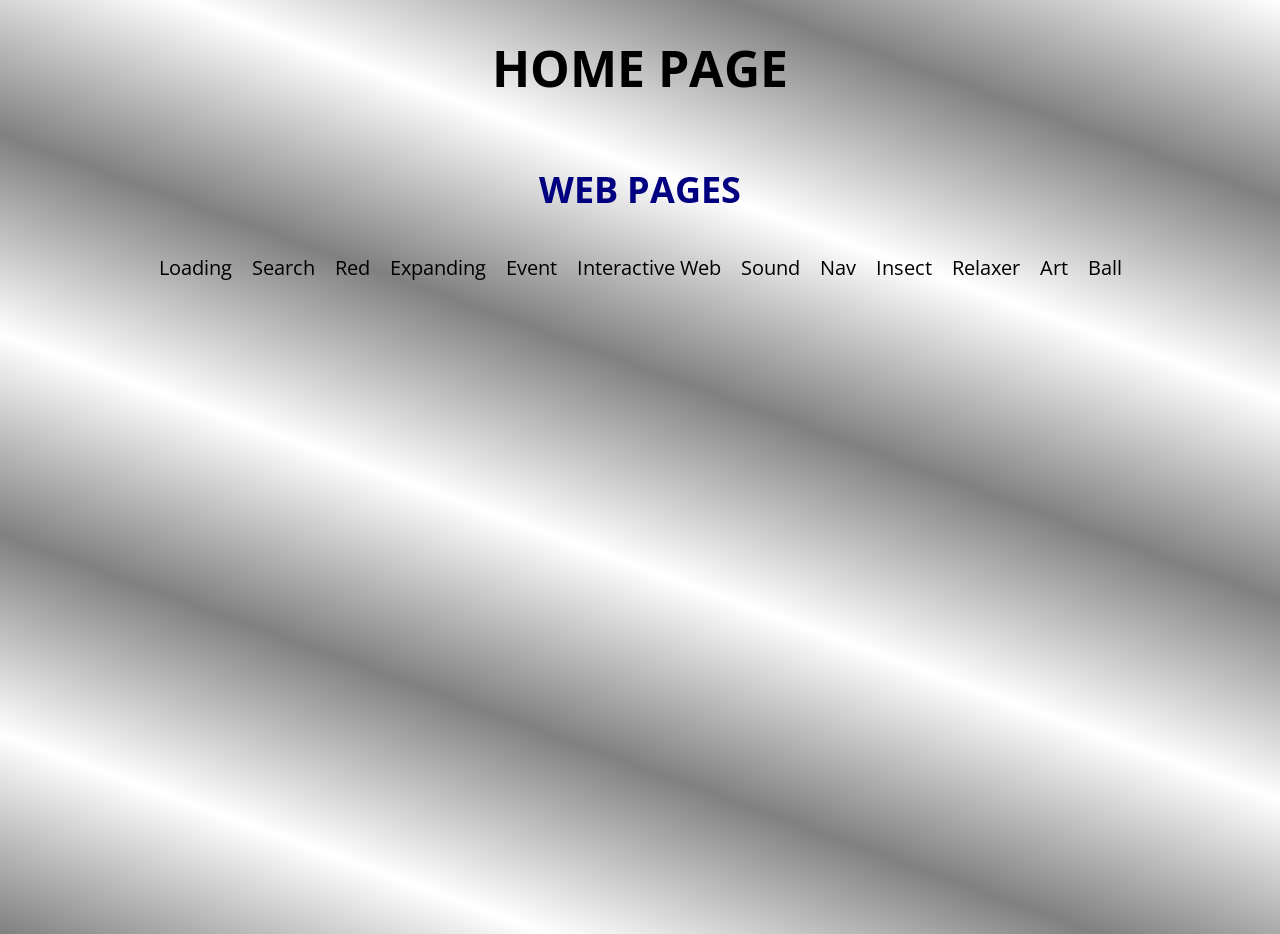
<file: index.html>
<!DOCTYPE html>
<html lang="en">
<head>
    <meta charset="UTF-8">
    <meta name="viewport" content="width=device-width, initial-scale=1.0">
    <title>Home Page</title>
    <link rel="stylesheet" href="style/index.css">
</head>

<body>
    <h1>
        HOME PAGE
    </h1>
    <div class="header">
        <h2>
            WEB PAGES
        </h2>
    </div>
    <div class="pages">
        <li>
            <a href="loading.html">Loading</a>
        </li>
        <li>
            <a href="search.html">Search</a>
        </li>
        <li>
            <a href="red.html">Red</a>
        </li>
        <li>
            <a href="expanding.html">Expanding</a>
        </li>
        <li>
            <a href="event.html">Event</a>
        </li>
        <li>
            <a href="interactivewebpage.html">Interactive Web</a>
        </li>
        <li>
            <a href="sound.html">Sound</a>
        </li>
        <li>
            <a href="nav.html">Nav</a>
        </li>
        <li>
            <a href="insect.html">Insect</a>
        </li>
        <li>
            <a href="relaxer.html">Relaxer</a>
        </li>
        <li>
            <a href="art.html">Art</a>
        </li>
        <li>
            <a href="ball.html">Ball</a>
        </li>

    </div>
    <script src="script/index.js"></script>
</body>
</html>
</file>
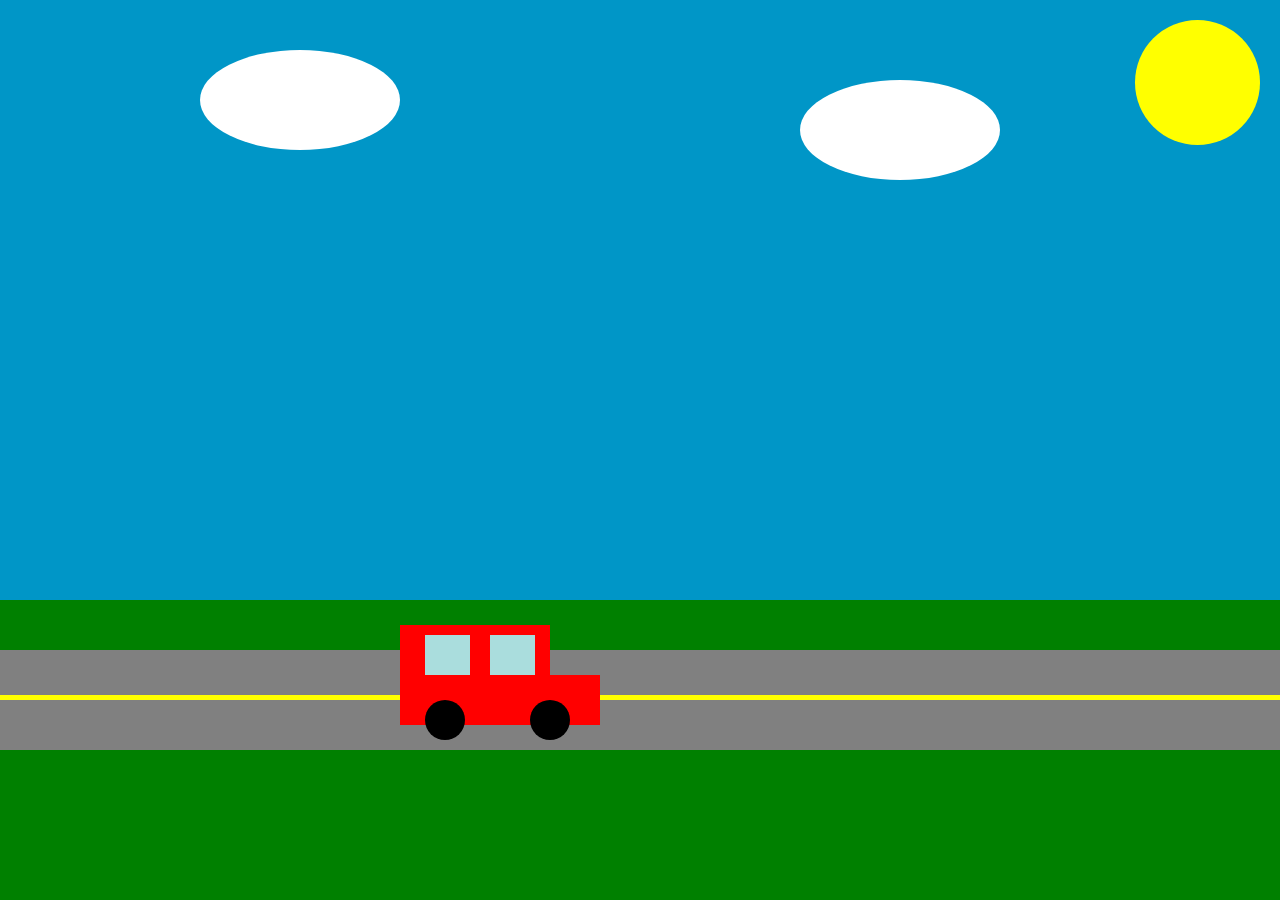
<file: art.html>
<!DOCTYPE html>
<html lang="en">
<head>
    <meta charset="UTF-8">
    <meta name="viewport" content="width=device-width, initial-scale=1.0">
    <title>Art</title>
    <link rel="stylesheet" href="style/art.css">
</head>
<body>
    <div class="road"></div>
    <div class="grass1"></div>
    <div class="cloud1"></div>
    <div class="cloud2"></div>
    <div class="sun"></div>
    <div class="grass2"></div>
    <div class="yellowLine"></div>
    <div class="car1"></div>
    <div class="car2"></div>
    <div class="window1"></div>
    <div class="window2"></div>
    <div class="wheel1"></div>
    <div class="wheel2"></div>
</body>
</html>
</file>
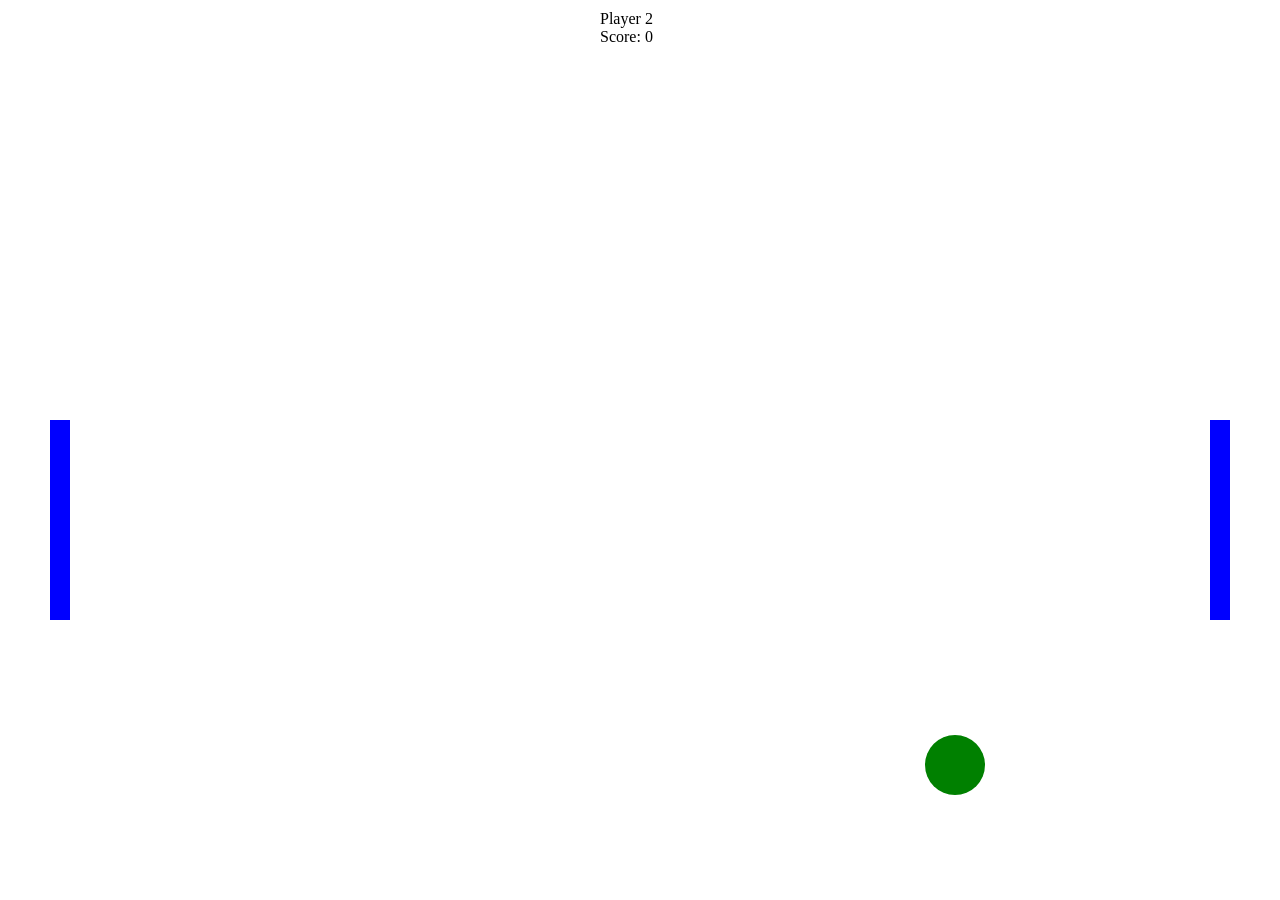
<file: ball.html>
<!DOCTYPE html>
<html lang="en">
<head>
    <meta charset="UTF-8">
    <meta name="viewport" content="width=device-width, initial-scale=1.0">
    <title>Ball</title>
</head>
<body>
    <script src="script/ball.js"></script>
</body>
</html>
</file>
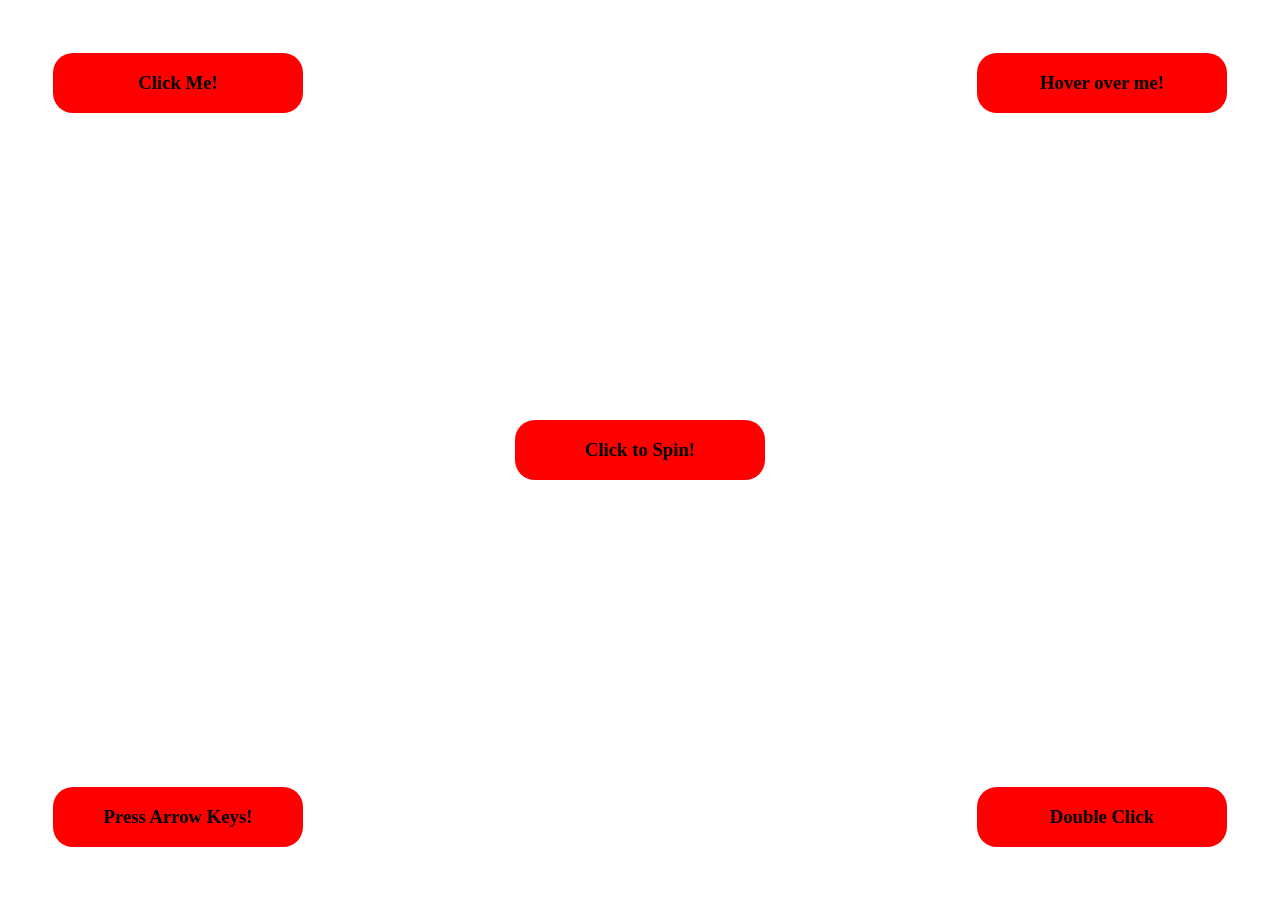
<file: event.html>
<!DOCTYPE html>
<html lang="en">
<head>
    <meta charset="UTF-8">
    <meta name="viewport" content="width=device-width, initial-scale=1.0">
    <title>event</title>
    <link rel="stylesheet" href="style/event.css">
</head>
<body>
    <div class="rectangle click">
        <h3>Click Me!</h3>
    </div>
    <div class="rectangle move">
        <h3>Press Arrow Keys!</h3>
    </div>
    <div class="rectangle spin start">
        <h3>Click to Spin!</h3>
    </div>
    <div class="rectangle hover">
        <h3>Hover over me!</h3>
    </div>
    <div class="rectangle dblclick">
        <h3>Double Click</h3>
    </div>
    <script src="script/event.js"></script>
</body>
</html>
</file>
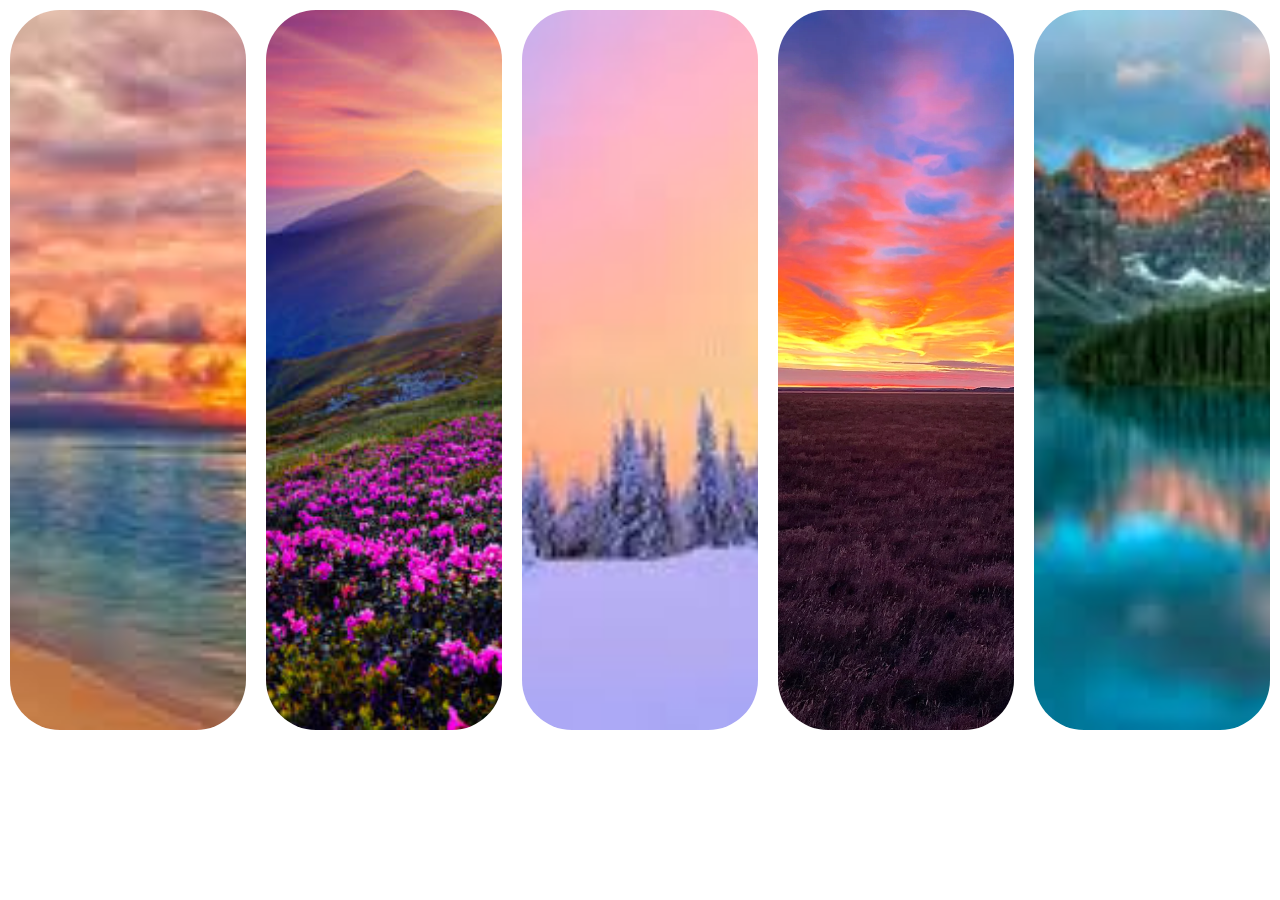
<file: expanding.html>
<!DOCTYPE html>
<html lang="en">
<head>
    <meta charset="UTF-8">
    <meta name="viewport" content="width=device-width, initial-scale=1.0">
    <title>Expanding</title>
    <link rel="stylesheet" href="style/expanding.css">
</head>
<body>
    <div class="container"></div>
        <div class="panel" style="background-image: url('images/SunsetBeach.jfif')">
                <h3>Sunset Beach</h3>
        </div>
        <div class="panel" style="background-image: url('images/FlowerValley.jpg')">
                <h3>Flower Valley</h3>
        </div>
        <div class="panel" style="background-image: url('images/SnowForest.jfif')">
                <h3>Snowy Forest</h3>
        </div>
        <div class="panel" style="background-image: url('images/SunsetPlains.webp')">
                <h3>Sunset Plains</h3>
        </div>
        <div class="panel" style="background-image: url('images/MountainLake.jfif')">
                <h3>Mountain Lake</h3>
        </div>
    <script src="script/expanding.js"></script>
</body>
</html>
</file>
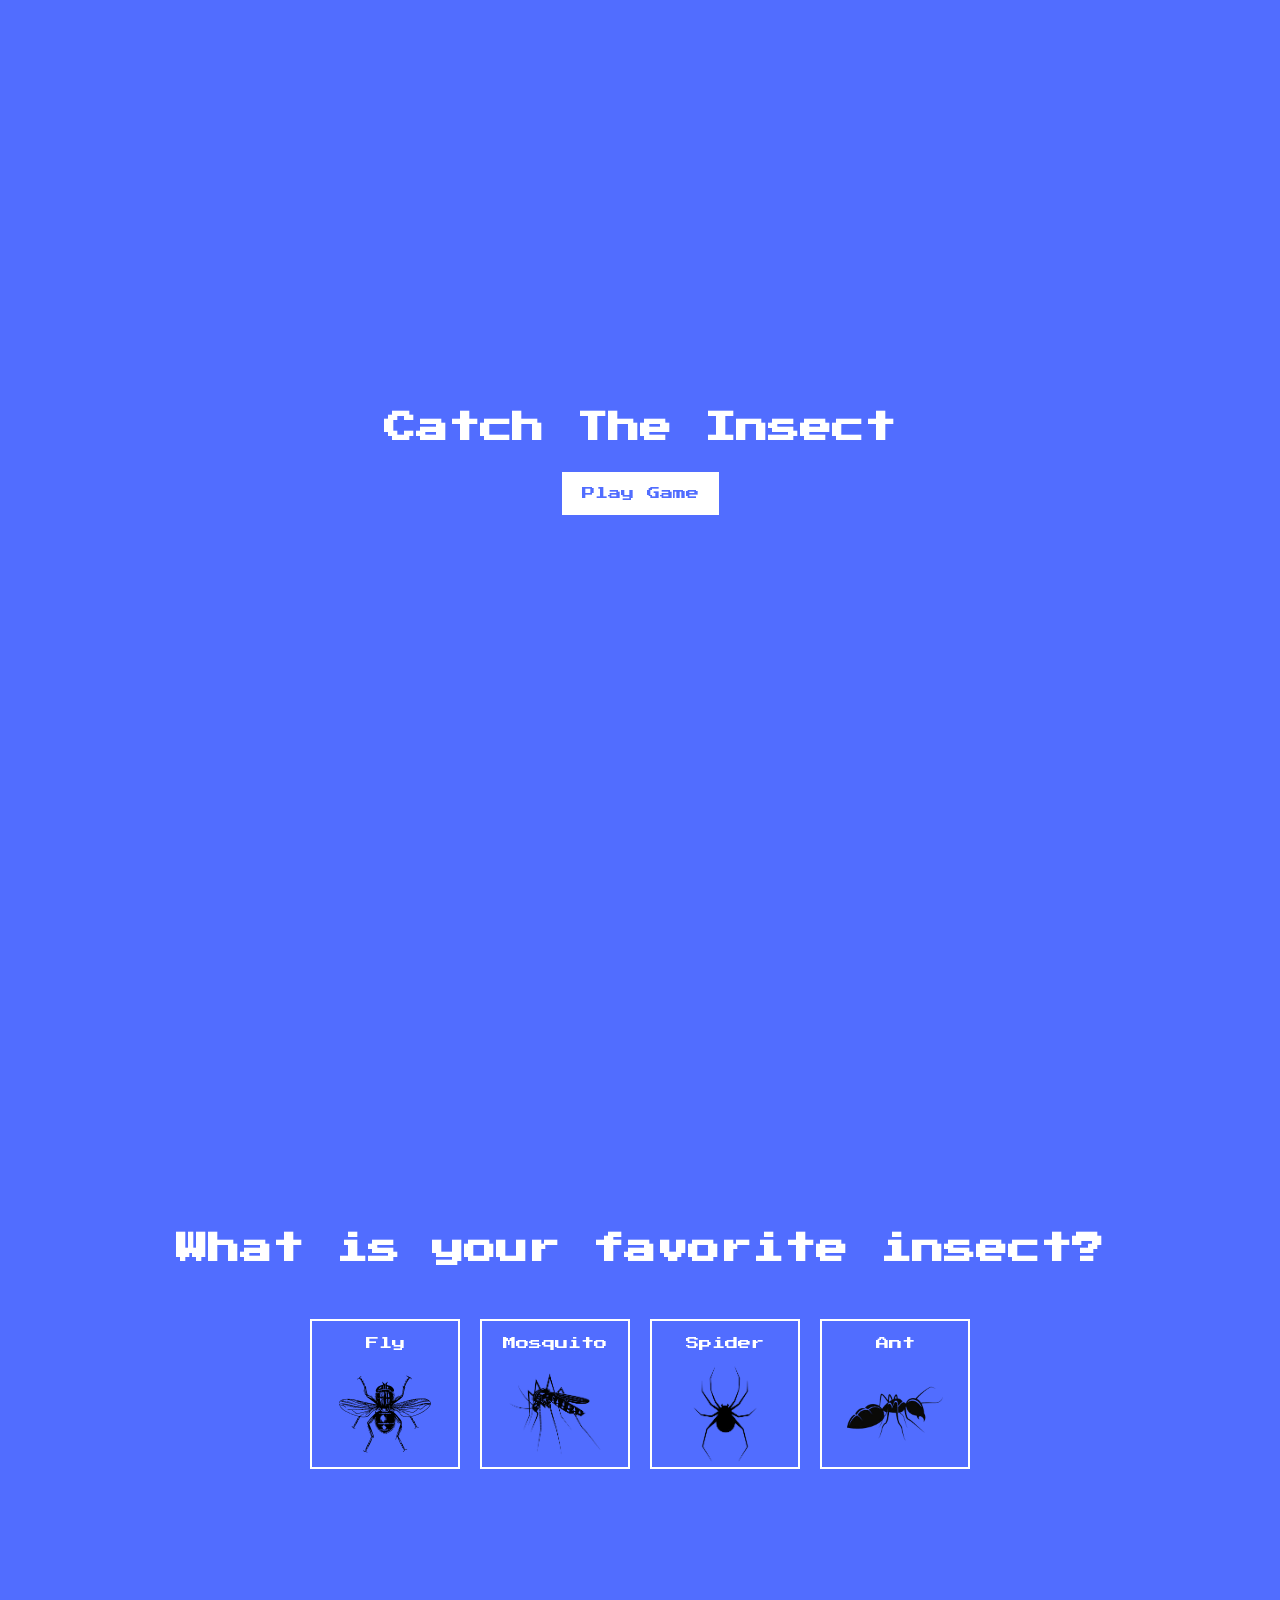
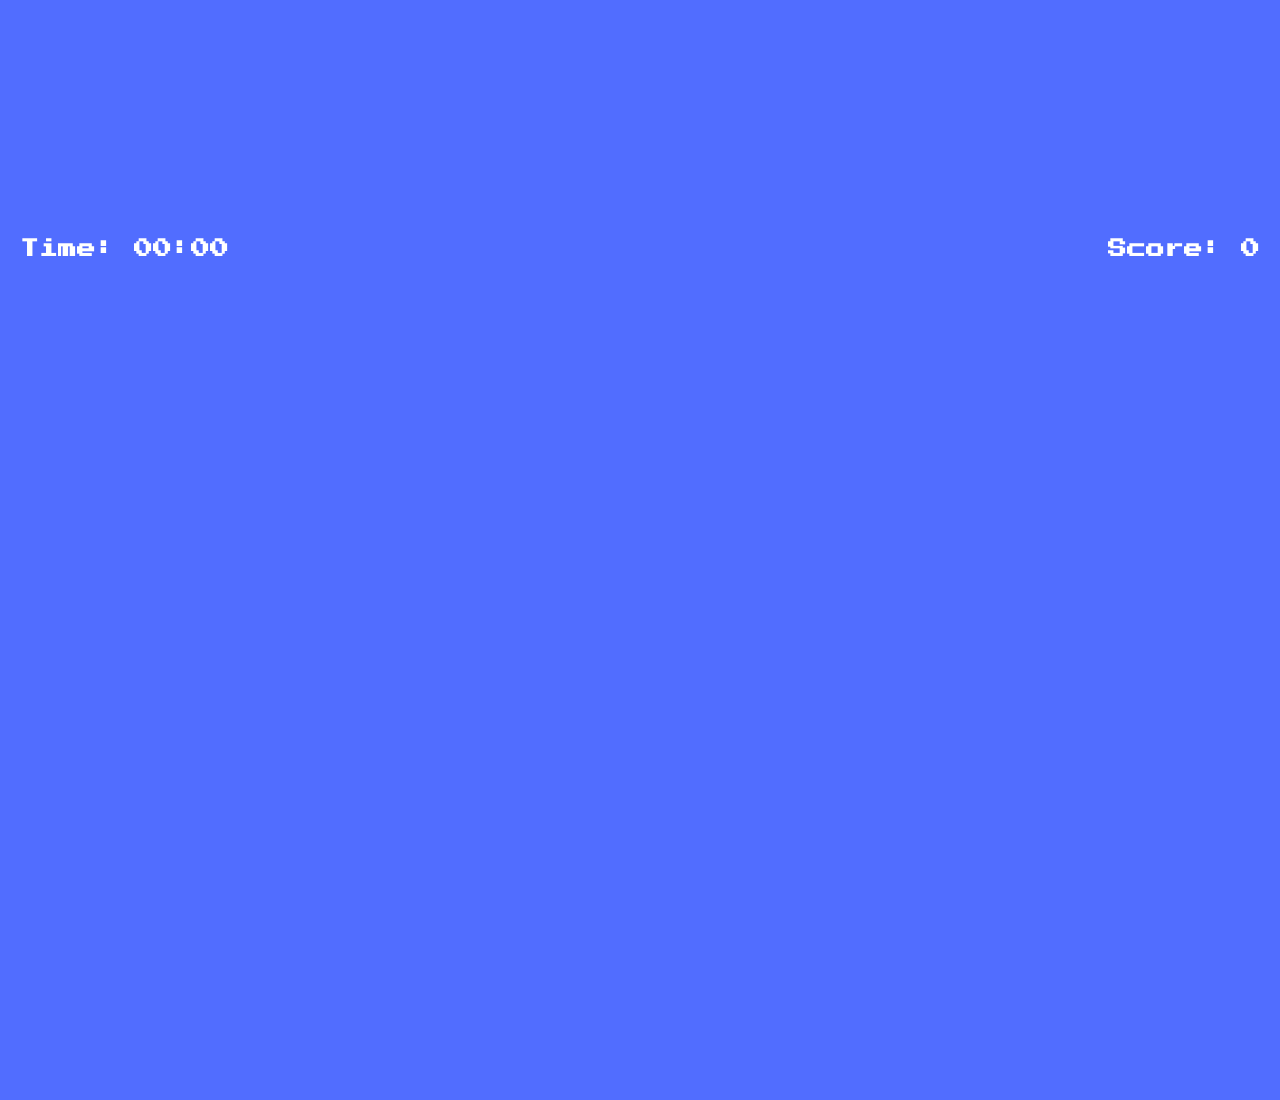
<file: insect.html>
<!DOCTYPE html>
<html lang="en">
<head>
    <meta charset="UTF-8">
    <meta name="viewport" content="width=device-width, initial-scale=1.0">
    <title>Insect Game</title>
    <link rel="stylesheet" href="style/insect.css">
</head>
<body>
    <div class="screen">
        <h1>Catch The Insect</h1>
        <button class="btn" id="start-btn">Play Game</button>
    </div>

    <div class="screen">
        <h1>What is your favorite insect?</h1>
        <ul class = "insects-list">
            <li>
                <button class="choose-insect-btn">
                    <p>Fly</p>
                    <img src="images/fly.png" alt="Fly">
                </button>
            </li>
            <li>
                <button class="choose-insect-btn">
                    <p>Mosquito</p>
                    <img src="images/mosquito.png" alt="Mosquito">
                </button>
            </li>
            <li>
                <button class="choose-insect-btn">
                    <p>Spider</p>
                    <img src="images/spider.png" alt="Spider">
                </button>
            </li>
            <li>
                <button class="choose-insect-btn">
                    <p>Ant</p>
                    <img src="images/ant.png" alt="Ant">
                </button>
            </li>
        </ul>
    </div>

    <div class="screen game-container" id="game-container">
        <h3 id="time" class="time">Time: 00:00</h3>
        <h3 id="score" class="score">Score: 0</h3>
        <h5 id="message" class="message">
            Are you annoyed yet? <br>
            You are playing an impossible game!!
        </h5>
    </div>

    <script src="script/insect.js"></script>
</body>
</html>
</file>
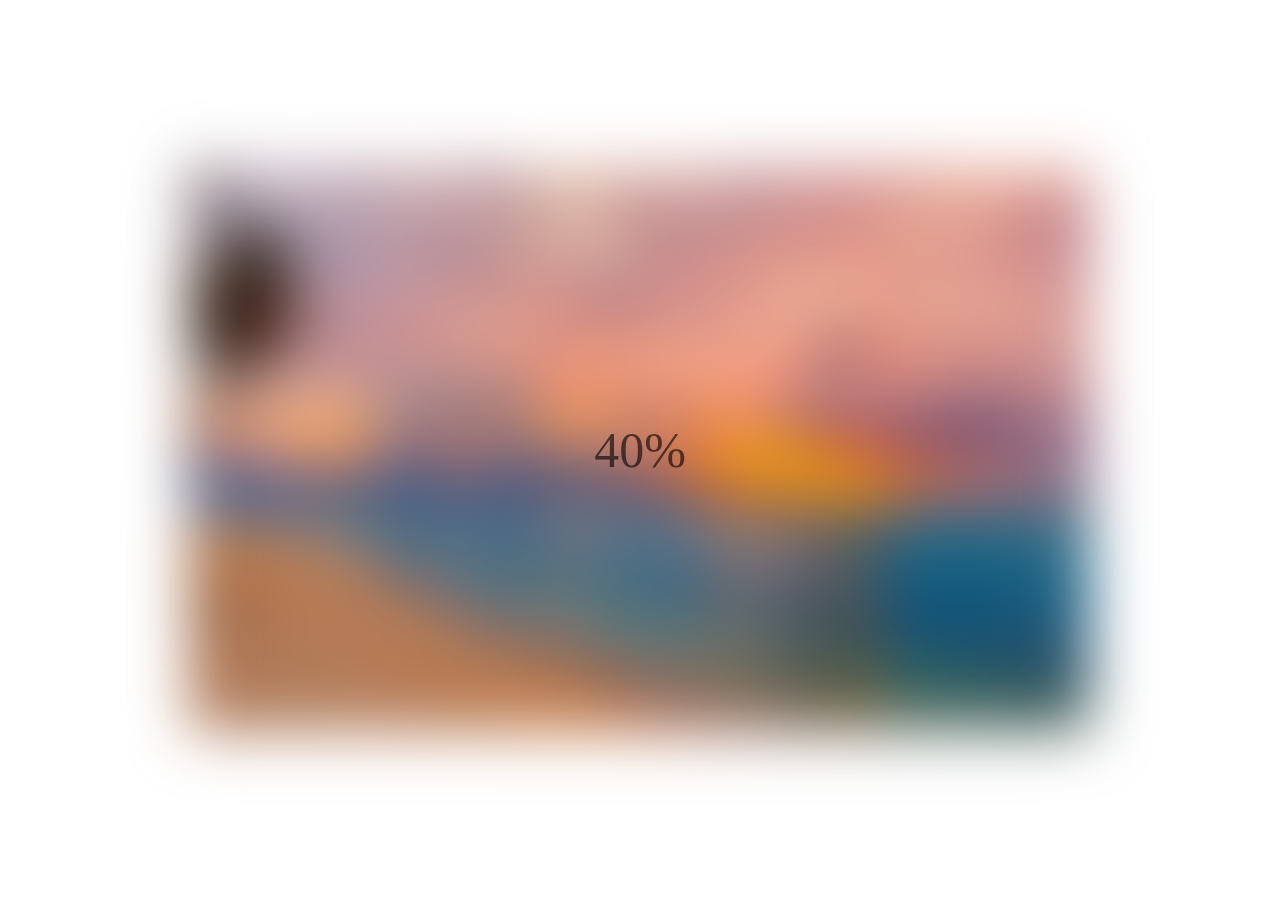
<file: loading.html>
<!DOCTYPE html>
<html lang="en">
<head>
    <meta charset="UTF-8">
    <meta name="viewport" content="width=device-width, initial-scale=1.0">
    <title>Loading</title>
    <link rel="stylesheet" href="style/loading.css">
</head>
<body>
    <section class="bg"></section>
    <div class="loading-text">0%</div>
    <script src="script/loading.js"></script>
</body>
</html>
</file>
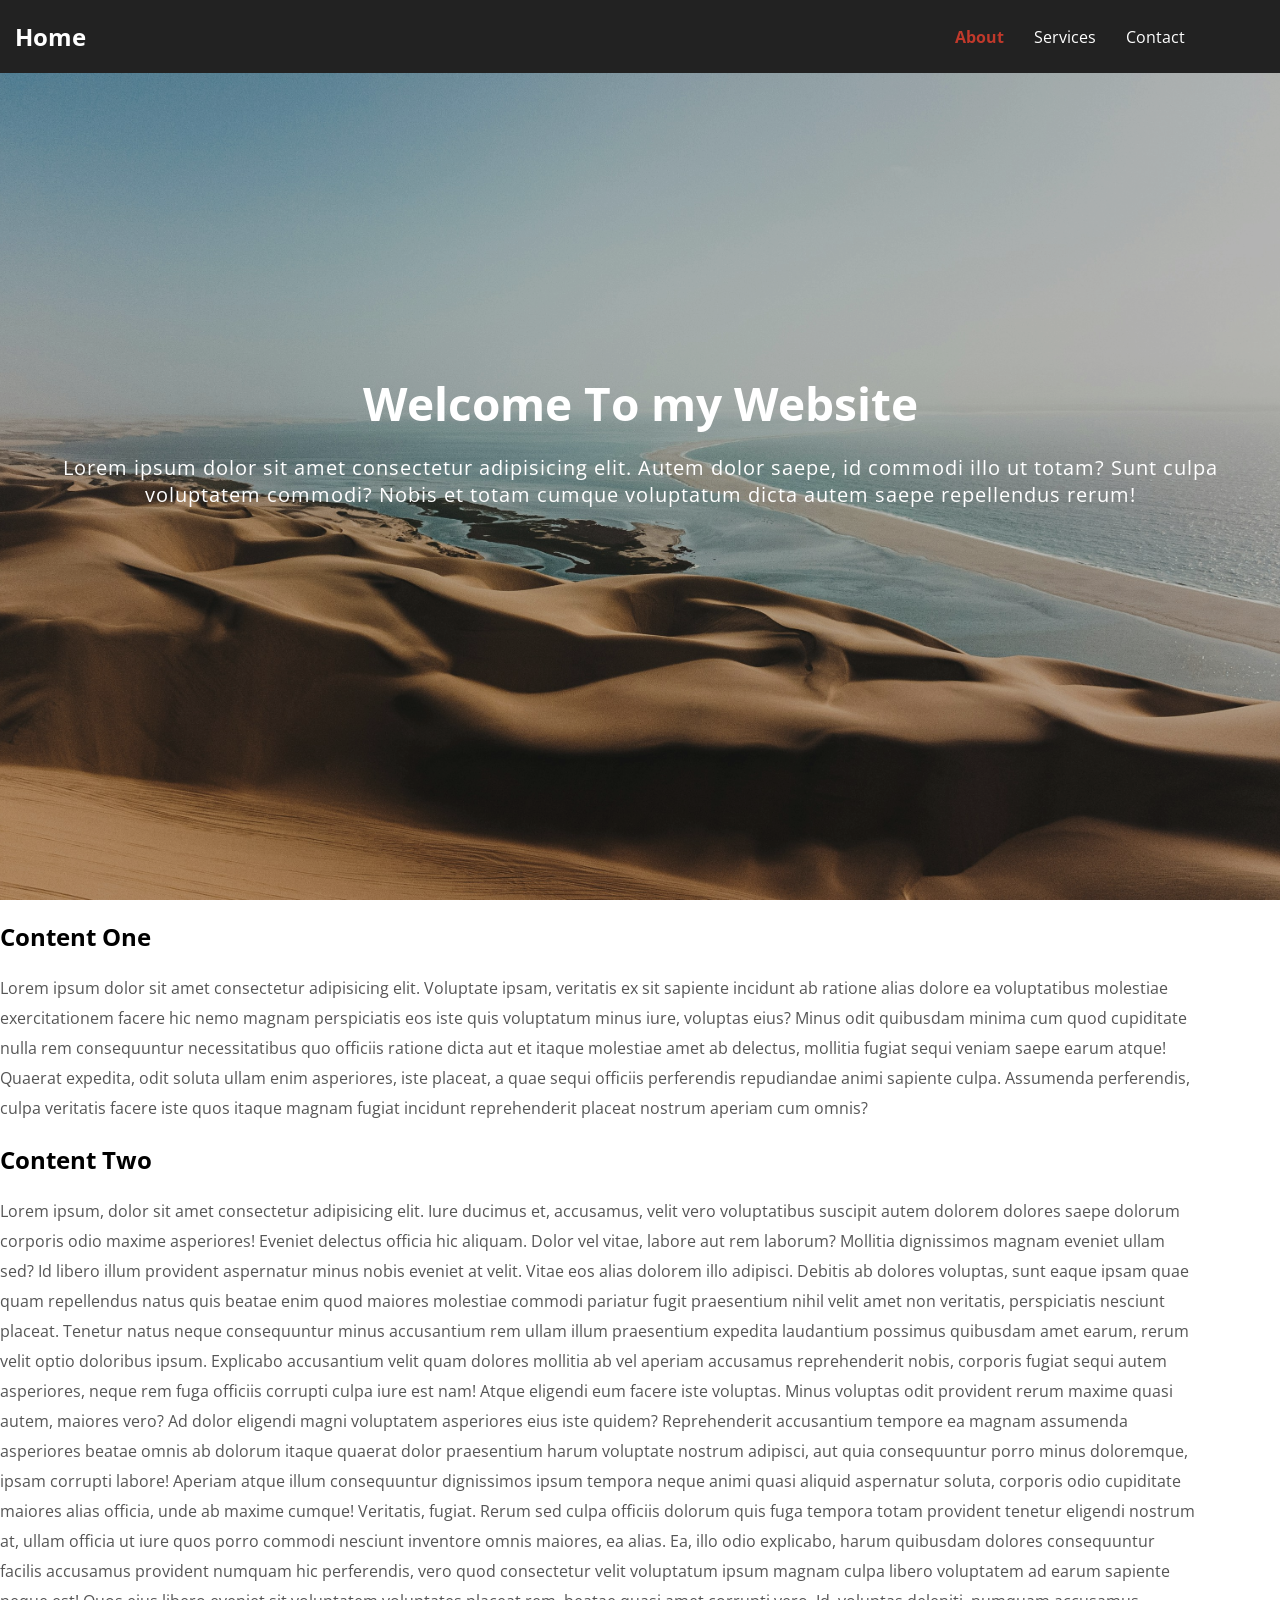
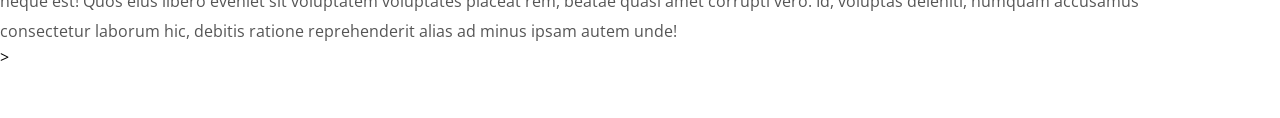
<file: nav.html>
<!DOCTYPE html>
<html lang="en">

    <head>
        <meta charset="UTF-8">
        <meta name="viewport" content="width=device-width, initial-scale=1.0">
        <title>Nav Page</title>
        <link rel="stylesheet" href="style/nav.css">
    </head>

    <body>
        <nav class="nav">
            <div class="container">
                <h1 class="logo">
                    <a href="index.html">Home</a>
                </h1>
                <ul>
                    <li>
                        <a class="current" href="#">About</a>
                    </li>
                    <li>
                        <a href="#">Services</a>
                    </li>
                    <li>
                        <a href="#">Contact</a>
                    </li>
                </ul>
            </div>
        </nav>

        <div class="hero">
            <div class="container">
                <h1>Welcome To my Website</h1>
                <p> Lorem ipsum dolor sit amet consectetur adipisicing elit. Autem dolor saepe, id commodi illo ut totam? Sunt culpa voluptatem commodi? Nobis et totam cumque voluptatum dicta autem saepe repellendus rerum!</p>
            </div>
        </div>

        <section class="container content">
            <h2>Content One</h2>
            <p>Lorem ipsum dolor sit amet consectetur adipisicing elit. Voluptate ipsam, veritatis ex sit sapiente incidunt ab ratione alias dolore ea voluptatibus molestiae exercitationem facere hic nemo magnam perspiciatis eos iste quis voluptatum minus iure, voluptas eius? Minus odit quibusdam minima cum quod cupiditate nulla rem consequuntur necessitatibus quo officiis ratione dicta aut et itaque molestiae amet ab delectus, mollitia fugiat sequi veniam saepe earum atque! Quaerat expedita, odit soluta ullam enim asperiores, iste placeat, a quae sequi officiis perferendis repudiandae animi sapiente culpa. Assumenda perferendis, culpa veritatis facere iste quos itaque magnam fugiat incidunt reprehenderit placeat nostrum aperiam cum omnis?</p>
            <h3>Content Two</h3>
            <p>Lorem ipsum, dolor sit amet consectetur adipisicing elit. Iure ducimus et, accusamus, velit vero voluptatibus suscipit autem dolorem dolores saepe dolorum corporis odio maxime asperiores! Eveniet delectus officia hic aliquam. Dolor vel vitae, labore aut rem laborum? Mollitia dignissimos magnam eveniet ullam sed? Id libero illum provident aspernatur minus nobis eveniet at velit. Vitae eos alias dolorem illo adipisci. Debitis ab dolores voluptas, sunt eaque ipsam quae quam repellendus natus quis beatae enim quod maiores molestiae commodi pariatur fugit praesentium nihil velit amet non veritatis, perspiciatis nesciunt placeat. Tenetur natus neque consequuntur minus accusantium rem ullam illum praesentium expedita laudantium possimus quibusdam amet earum, rerum velit optio doloribus ipsum. Explicabo accusantium velit quam dolores mollitia ab vel aperiam accusamus reprehenderit nobis, corporis fugiat sequi autem asperiores, neque rem fuga officiis corrupti culpa iure est nam! Atque eligendi eum facere iste voluptas. Minus voluptas odit provident rerum maxime quasi autem, maiores vero? Ad dolor eligendi magni voluptatem asperiores eius iste quidem? Reprehenderit accusantium tempore ea magnam assumenda asperiores beatae omnis ab dolorum itaque quaerat dolor praesentium harum voluptate nostrum adipisci, aut quia consequuntur porro minus doloremque, ipsam corrupti labore! Aperiam atque illum consequuntur dignissimos ipsum tempora neque animi quasi aliquid aspernatur soluta, corporis odio cupiditate maiores alias officia, unde ab maxime cumque! Veritatis, fugiat. Rerum sed culpa officiis dolorum quis fuga tempora totam provident tenetur eligendi nostrum at, ullam officia ut iure quos porro commodi nesciunt inventore omnis maiores, ea alias. Ea, illo odio explicabo, harum quibusdam dolores consequuntur facilis accusamus provident numquam hic perferendis, vero quod consectetur velit voluptatum ipsum magnam culpa libero voluptatem ad earum sapiente neque est! Quos eius libero eveniet sit voluptatem voluptates placeat rem, beatae quasi amet corrupti vero. Id, voluptas deleniti, numquam accusamus consectetur laborum hic, debitis ratione reprehenderit alias ad minus ipsam autem unde!</p>
       </section>
        <script src="script/nav.js"></script>
    </body>

</html>
>
</file>
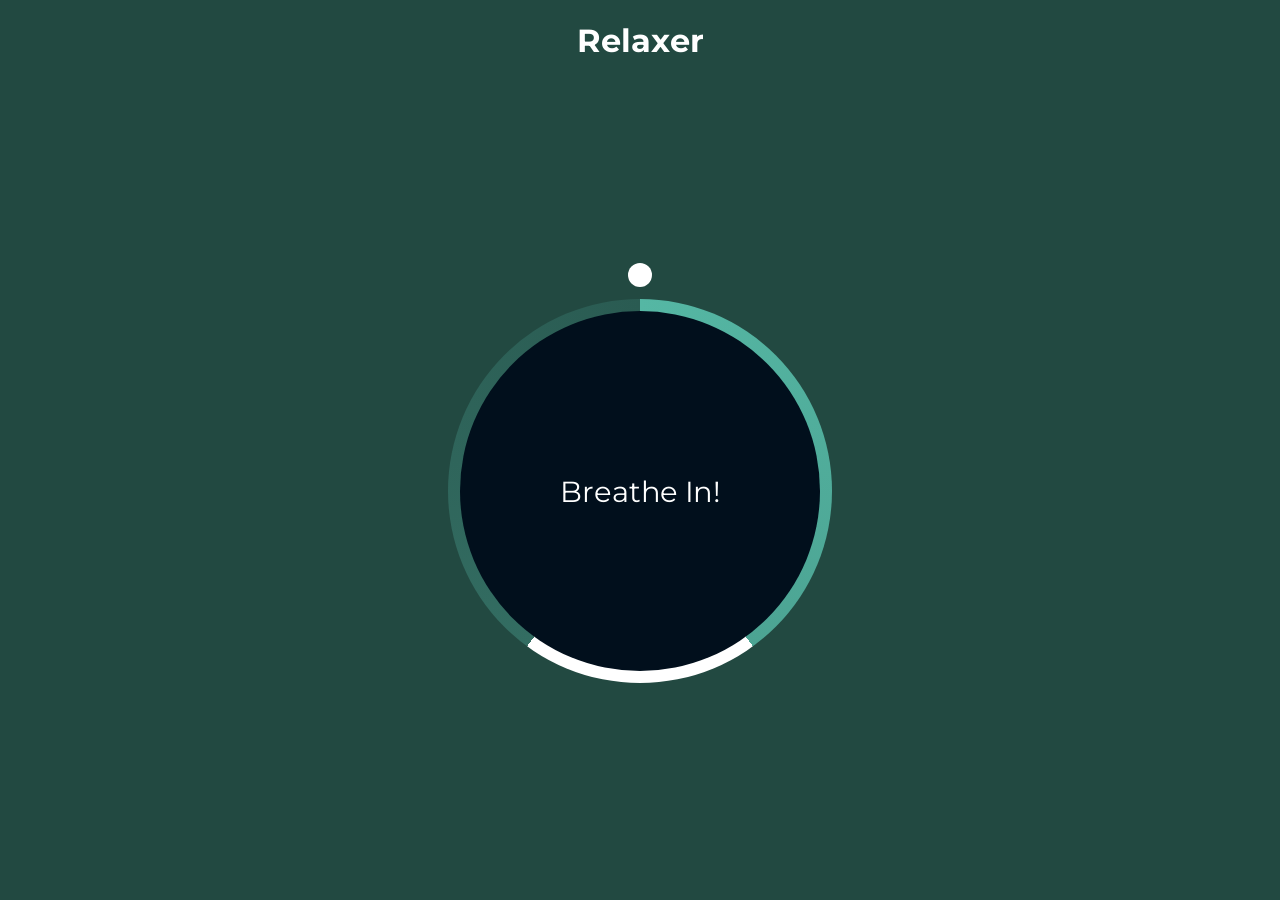
<file: relaxer.html>
<!DOCTYPE html>
<html lang="en">
<head>
    <meta charset="UTF-8">
    <meta name="viewport" content="width=device-width, initial-scale=1.0">
    <title>Relaxer</title>
    <link rel="stylesheet" href="style/relaxer.css">
</head>
<body>
    <h1>Relaxer</h1>
    <div class="container" id="container">
        <div class="circle"></div>

        <p class="text" id="text"></p>
        <div class="gradient-circle"></div>
        <div class="pointer-container">
            <span class="pointer"></span>
        </div>
    </div>



    <script src="script/relaxer.js"></script>
</body>
</html>
</file>
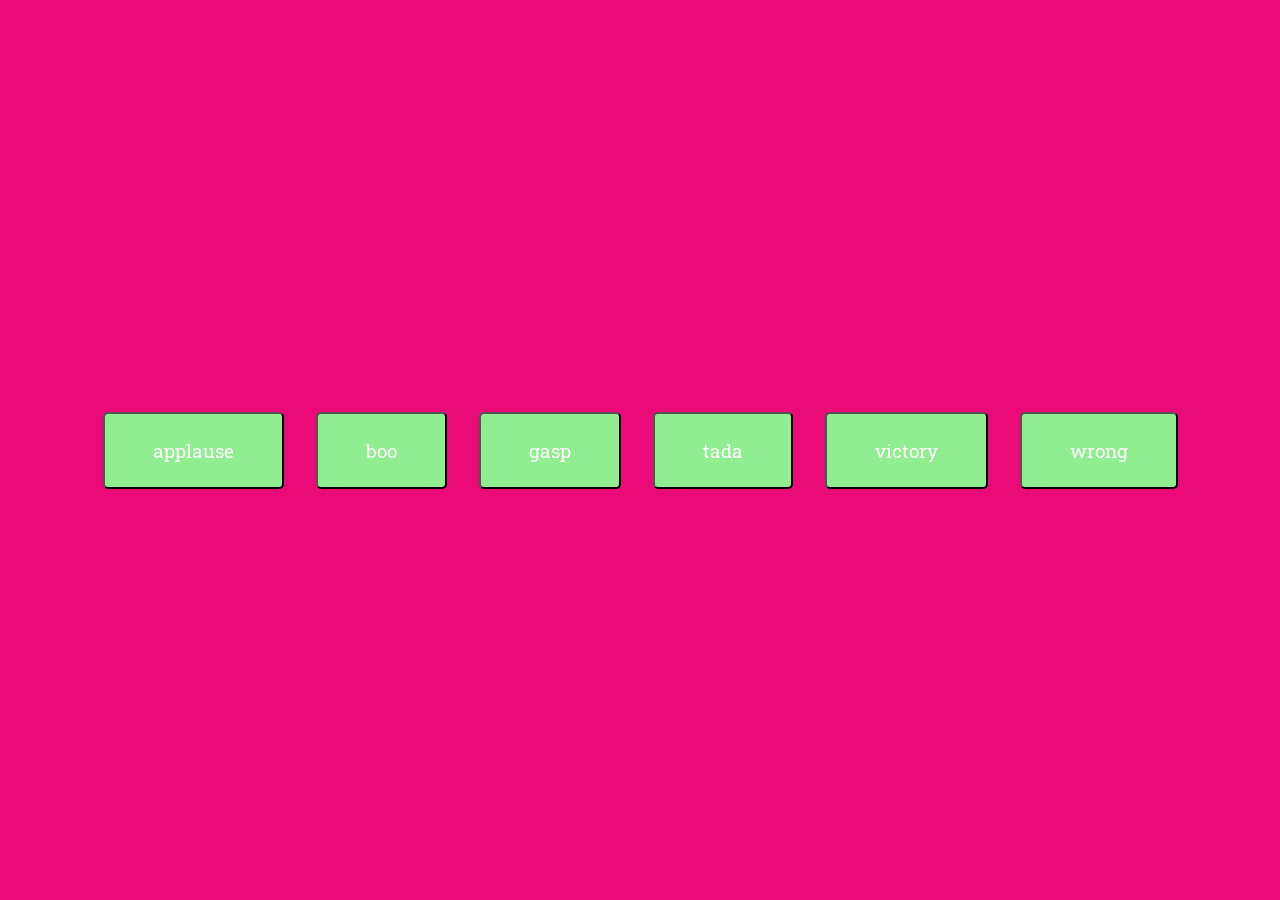
<file: sound.html>
<!DOCTYPE html>
<html lang="en">
<head>
    <meta charset="UTF-8">
    <meta name="viewport" content="width=device-width, initial-scale=1.0">
    <title>Sound</title>
    <link rel="stylesheet" href="style/sound.css">
</head>
<body>
    <audio src="sounds/applause.mp3" class="applause"></audio>
    <audio src="sounds/boo.mp3" class="boo"></audio>
    <audio src="sounds/gasp.mp3" class="gasp"></audio>
    <audio src="sounds/tada.mp3" class="tada"></audio>
    <audio src="sounds/victory.mp3" class="victory"></audio>
    <audio src="sounds/wrong.mp3" class="wrong"></audio>
    <div class="buttons"></div>
    <script src="script/sound.js"></script>
</body>
</html>
</file>
<file: style/index.css>
@import url('https://fonts.googleapis.com/css2?family=Open+Sans:ital,wght@0,300..800;1,300..800&family=Roboto+Slab:wght@100..900&display=swap');

* {
    box-sizing: border-box;
}

body {
    font-family: "Open Sans", sans-serif;
    background: linear-gradient(20deg, grey, white, grey, white, grey, white, grey, white);
    text-decoration: none;
    position: flex;
    height: 100vh;
    justify-content: center;
    margin: 0;
    padding: 0;
    overflow: hidden;
}

h1 {
    display: flex;
    align-content: center;
    justify-content: center;
    font-size: 50px;
    font-weight: bold;
}

.header {
    display: flex;
    align-content: center;
    justify-content: center;
    font-size: 24px;
    color: navy;
    cursor:
}

 h2:hover {
    cursor: pointer;
}

.pages {
    display: flex;
    justify-content: center;
    align-content: center;
    text-decoration: none;
    list-style-type: none;
    font-size: 20px;
    margin: 0;
}

 li {
    margin: 0;
    padding: 10px 10px;
}

a {
    color: black;
    text-decoration: none;
}

a:hover {
    color: maroon;
    transition: 0.2s ease-in;
    font-size: 25px;
    font-weight: bold;
}
</file>
<file: style/art.css>
* {
    box-sizing: border-box;
}

body {
    overflow: hidden;
    background: #0096c7;
}

.road {
    background: grey;
    position: absolute;
    height: 100px;
    width: 300vh;
    margin: 0;
    overflow: hidden;
    bottom: 150px;
    left: -20px
}

.grass1 {
    background: green;
    position: absolute;
    height: 150px;
    width: 300vh;
    bottom: 0px;
    left: -20px;
}

.grass2 {
    background: green;
    position: absolute;
    height: 50px;
    width: 300vh;
    bottom: 250px;
    left: -20px;
}

.yellowLine {
    background: yellow;
    position: absolute;
    height: 5px;
    width: 300vh;
    bottom: 200px;
    left: -20px;
}

.sun {
    position: absolute;
    background: yellow;
    height: 125px;
    width: 125px;
    border-radius: 50%;
    top: 20px;
    right: 20px;
    z-index: 20;
}

.cloud1 {
    position: absolute;
    background: #ffffff;
    height: 100px;
    width: 200px;
    top: 80px;
    right: 280px;
    border-radius: 50%;
    z-index: 50;
    border-color: black;
}

.cloud2 {
    position: absolute;
    background: #ffffff;
    height: 100px;
    width: 200px;
    left: 200px;
    top: 50px;
    border-radius: 50%;
    border: 5px;
    border-color: black;
    z-index: 40;
}

.car1 {
    position: absolute;
    background: red;
    width: 200px;
    height: 50px;
    bottom: 175px;
    left: 400px;
}

.car2 {
    position: absolute;
    background: red;
    width: 150px;
    height: 100px;
    bottom: 175px;
    left: 400px;
}

.window1 {
    position: absolute;
    background: #add;
    width: 45px;
    height: 40px;
    bottom: 225px;
    left: 425px;
}

.window2 {
    position: absolute;
    background: #add;
    width: 45px;
    height: 40px;
    bottom: 225px;
    left: 490px;
}

.wheel1 {
    position: absolute;
    background: black;
    width: 40px;
    height: 40px;
    border-radius: 50%;
    bottom: 160px;
    left: 425px;
}

.wheel2 {
    position: absolute;
    background: black;
    width: 40px;
    height: 40px;
    border-radius: 50%;
    bottom: 160px;
    left: 530px;
}
</file>
<file: style/event.css>
body {
    display: flex;
    height: 100vh;
    align-items: center;
    justify-content: center;
    margin: 0;
}

.rectangle {
    height: 60px;
    width: 250px;
    background: red;
    margin: 3px;
    border-radius: 20px;
    display: flex;
    justify-content: center;
    align-items: center;
}

.click {
    position: absolute;
    top: 50px;
    left: 50px;
}

.move {
    position: absolute;
    left: 50px;
    bottom: 50px;
}

.spin {
    position: absolute;
}

.hover {
    position: absolute;
    top: 50px;
    right: 50px;
}

.dblclick {
    position: absolute;
    bottom: 50px;
    right: 50px;
}


.start {
    animation: spin 1s linear infinite;
}

@keyframes spin {
    from {
        transform: rotate(0deg);
    }
    to {
        transform: rotate(360deg);
    }
}
</file>
<file: style/expanding.css>
* {
    box-sizing: border-box;
}

body {
    background: white;
    display: flex;
    justify-content: center;
    align-items: center;
    margin: 0;
}

.container {
    display: flex;
    width: 0vw;
    margin: 0;
}

.panel {
    background-size: cover;
    background-position: center;
    background-repeat: no-repeat;
    height: 80vh;
    border-radius: 50px;
    color: white;
    cursor: pointer;
    flex: 1;
    margin: 10px;
    position: relative;
    transition: flex 1s ease-in;
}

h3 {
    position: absolute;
    bottom: 20px;
    left: 30px;
    font-size: 24px;
    margin: 0;
    opacity: 0;
    transition: opacity 1s ease-in 0.5s;
}

.panel.active {
    flex: 10;
}

.panel.active h3 {
    opacity: 1;
}
</file>
<file: style/insect.css>
@import url('https://fonts.googleapis.com/css2?family=Open+Sans:ital,wght@0,300..800;1,300..800&family=Press+Start+2P&family=Roboto+Slab:wght@100..900&display=swap');

* {
    box-sizing: border-box;
}

body {
    font-family: "Press Start 2P", system-ui;
    background: #516dff;
    color: #ffffff;
    height: 100vh;
    overflow: hidden;
    margin: 0;
    text-align: center;
}

.screen {
    height: 100vh;
    width: 100vw;
    display: flex;
    align-items: center;
    justify-content: center;
    flex-direction: column;
    transition: margin 0.5s ease-out;
}

.screen.up {
    margin-top: -100vh;
}

h1 {
    line-height: 1.4;
}

.btn {
    border: 0;
    background: #ffffff;
    color: #516dff;
    padding: 15px 20px;
    cursor: pointer;
    font-family: "Press Start 2P", system-ui;
}

.btn:hover {
    opacity: 0.9;
}

.insects-list {
    display: flex;
    flex-wrap: wrap;
    justify-content: center;
    list-style-type: none;
    padding: 0px;
}

.insects-list li {
    margin: 10px;
}

.choose-insect-btn {
    background: transparent;
    color: #ffffff;
    border: 2px solid #ffffff;
    cursor: pointer;
    font-family: "Press Start 2P", system-ui;
    width: 150px;
    height: 150px;
}

.choose-insect-btn:hover {
    background: #ffffff;
    color: #516dff;
}

.choose-insect-btn:active {
    background: #ffffff;
    opacity: 0.7;
}

.choose-insect-btn img {
    width: 100px;
    height: 100px;
    object-fit: contain;
}

.game-container {
    position: relative;
}

.time {
    position: absolute;
    top: 20px;
    left: 20px;
}

.score {
    position: absolute;
    top: 20px;
    right: 20px;
}

.message {
    line-height: 1.7;
    background: #000000;
    width: 100%;
    padding: 20px;
    z-index: 100;
    text-align: center;
    opacity: 0;
    transform: scale(0);
}

.message.visible {
    opacity: 1;
    transform: scale(1);
}

.insect {
    width: 100px;
    height: 100px;
    cursor: pointer;
    display: flex;
    align-items: center;
    justify-content: center;
    position: absolute;
}

.insect.caught{
    transform: scale(0);

}

.insect img {
    width: 100px;
    height: 100px;
}
</file>
<file: style/loading.css>
* {
    box-sizing: border-box;
}

body {
    height: 100vh;
    display: flex;
    align-items: center;
    justify-content: center;
    margin: 0;
}

.loading-text {
    font-size: 50px;
    opacity: "0.1";
}

.bg {
    width: 100vw;
    height: 100vh;
    background-image: url('../images/SunsetBeach.jfif');
    position: absolute;
    background-repeat: no-repeat;
    background-size: 100vh;
    background-position: center;
    z-index: -1;
    filter: blur(20px);
}
</file>
<file: style/nav.css>
@import url('https://fonts.googleapis.com/css2?family=Open+Sans:ital,wght@0,300..800;1,300..800&family=Roboto+Slab:wght@100..900&display=swap');

* {
    box-sizing: border-box;
    margin: 0;
    padding: 0;
}


body {
    font-family: "Open Sans", sans-serif;
    background: #ffffff;
    overflow-x: hidden;
    padding-bottom: 50px;
}

.container {
    max-width: 1200px;
}

.nav {
    position: fixed;
    background: #222222;
    top: 0;
    left: 0;
    right: 0;
    transition: 0.1s ease-in;
}

.nav .container {
    display: flex;
    align-items: center;
    justify-content: space-between;
    padding: 20px 0px;
}

.nav ul {
    display: flex;
    align-items: center;
    justify-content: center;
    list-style-type: none;
}

.nav a {
    color: #ffffff;
    text-decoration: none;
    padding: 7px 15px;
}

.nav.active {
    background-color: #ffffff;
}

.nav.active a {
    color: #000000;
}

.nav.active .container {
    padding
}

.nav a:hover {
    font-weight: bold;
    color: #c0392b;
}

.nav a.current {
    font-weight: bold;
    color: #c0392b;
}

/* .nav a:current {
    font-weight: bold;
    color: #c0392b;
} */

.hero {
    background-image: url('../images/desert.jpg');
    height: 100vh;
    background-repeat: no-repeat;
    background-position: bottom center;
    color: #ffffff;
    display: flex;
    justify-content: center;
    align-items: center;
    text-align: center;
    position: relative;
    margin-bottom: 20px;
    z-index: -2;
    background-size: cover;
}

.hero::before {
    content: '';
    position: absolute;
    top: 0px;
    left: 0px;
    width: 100%;
    height: 100%;
    z-index: -1;
    background: black;
    opacity: 0.2;
}

.hero h1{
    font-size: 46px;
    margin: -20px 0px 20px;
}

.hero p {
    font-size: 20px;
    letter-spacing: 1px;
}

.content h2 {
    font-size: 150%;
    margin: 20px 0px;
}

.content h3 {
    font-size: 150%;
    margin: 20px 0px;
}

.content p {
    color: #555555;
    line-height: 30px;
    letter-spacing:

}
</file>
<file: style/relaxer.css>
@import url('https://fonts.googleapis.com/css2?family=Montserrat:ital,wght@0,100..900;1,100..900&family=Press+Start+2P&display=swap');
* {
    box-sizing: border-box;
}

body {
    background: #224941;
    color: #ffffff;
    font-family: 'Montserrat', sans-serif;
    min-height: 100vh;
    overflow: hidden;
    display: flex;
    flex-direction: column;
    align-items: center;
    margin: 0;
}

.text {
    color: #ffffff;
    z-index: 100;
    font-size: 24px;
    font-family: 'Montserrat', sans-serif;
}

.container {
    display: flex;
    align-items: center;
    justify-content: center;
    margin: auto;
    height: 300px;
    width: 300px;
    position: relative;
    transform: scale(1);
}

.circle {
    background: #010f1c;
    height: 100%;
    width: 100%;
    border-radius: 50%;
    position: absolute;
    top: 0px;
    left: 0px;
    z-index: -1;
}

.gradient-circle {
    background: conic-gradient(
        #55b7a4 0%,
        #4ca493 40%,
        #ffffff 40%,
        #ffffff 60%,
        #336d62 60%,
        #2a5b52 100%
    );
    height: 320px;
    width: 320px;
    z-index: -2;
    border-radius: 50%;
    position: absolute;
    top: -10px;
    left: -10px;
}

.pointer {
    background: #ffffff;
    border-radius: 50%;
    height: 20px;
    width: 20px;
    display: block;
    z-index: 100;
}

.pointer-container {
    position: absolute;
    top: -40px;
    left: 140px;
    width: 20px;
    height: 190px;
    transform-origin: bottom center;
    animation: rotate 7.5s linear forwards infinite;
}

@keyframes rotate {
    from {
        transform: rotate(0deg);
    }
    to {
        transform: rotate(360deg);
    }
}

@keyframes grow {
    from {
        transform: scale(1);
    }
    to {
        transform: scale(1.2);
    }
}

.container.grow {
    animation: grow 3s linear forwards;
}

@keyframes shrink {
    from {
        transform: scale(1.2);
    }
    to {
        transform: scale(1);
    }
}

.container.shrink {
    animation: shrink 3s linear forwards;
}
</file>
<file: style/sound.css>
@import url('https://fonts.googleapis.com/css2?family=Roboto+Slab:wght@100..900&display=swap');


* {
    box-sizing: border-box;
}

body {
    font-family: "Roboto Slab", serif;
    background: rgb(234, 10, 120);
    height: 100vh;
    display: flex;
    align-items: center;
    justify-content: center;
    margin: 0;
}

.btn {
    font-family: "Roboto Slab", serif;
    background: lightgreen;
    color: white;
    margin: 1rem;
    padding: 1.5rem 3rem;
    font-size: 1.2rem;
    cursor: pointer;
    border-radius: 5px;
}

.btn:hover {
    opacity: 0.9;
}
</file>
